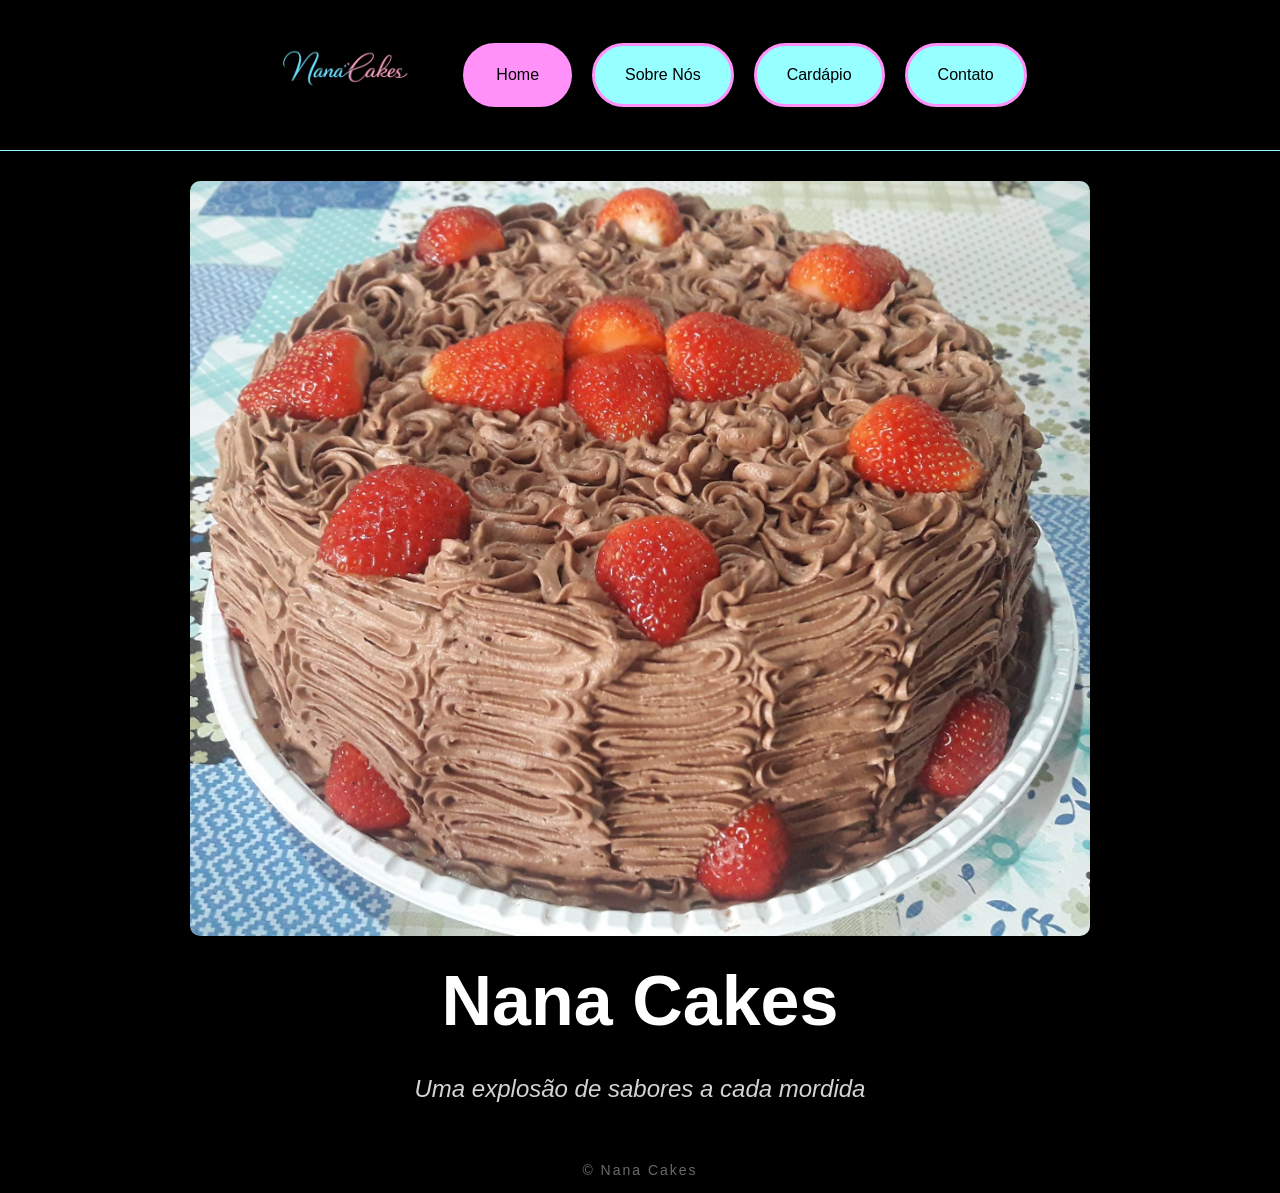
<file: index.html>
<!DOCTYPE html>
<html lang="pt-br">

<head>
    <meta charset="UTF-8">
    <meta name="viewport" content="width=device-width, initial-scale=1.0">

    <link rel="stylesheet" href="style/index.css">
    <link rel="stylesheet" href="style/header.css">
    <link rel="stylesheet" href="style/botao.css">
    <link rel="stylesheet" href="style/footer.css">

    <link rel="shortcut icon" href="images/favicon.ico" type="image/x-icon">

    <title>Home</title>
</head>

<body>

    <header>
        <img class="logo" src="images/logo.png" alt="Logo Nana Cakes">

        <nav>
            <a href="index.html" class="botao ativo">Home</a>
            <a href="pages/sobre_nos.html" class="botao">Sobre Nós</a>
            <a href="pages/cardapio.html" class="botao">Cardápio</a>
            <a href="pages/contato.html" class="botao">Contato</a>
        </nav>
    </header>

    <main class="home">

        <img
            src="images/principal_image.jpg"
            alt="Bolo de chocolate com morango"
            class="principal_image"
        >

        <section class="apresentacao">
            <h1>Nana Cakes</h1>

            <div class="slogan">
                <p>Uma explosão de sabores a cada mordida</p>
            </div>
        </section>

    </main>

    <footer>
        &copy; Nana Cakes
    </footer>

</body>

</html>
</file>
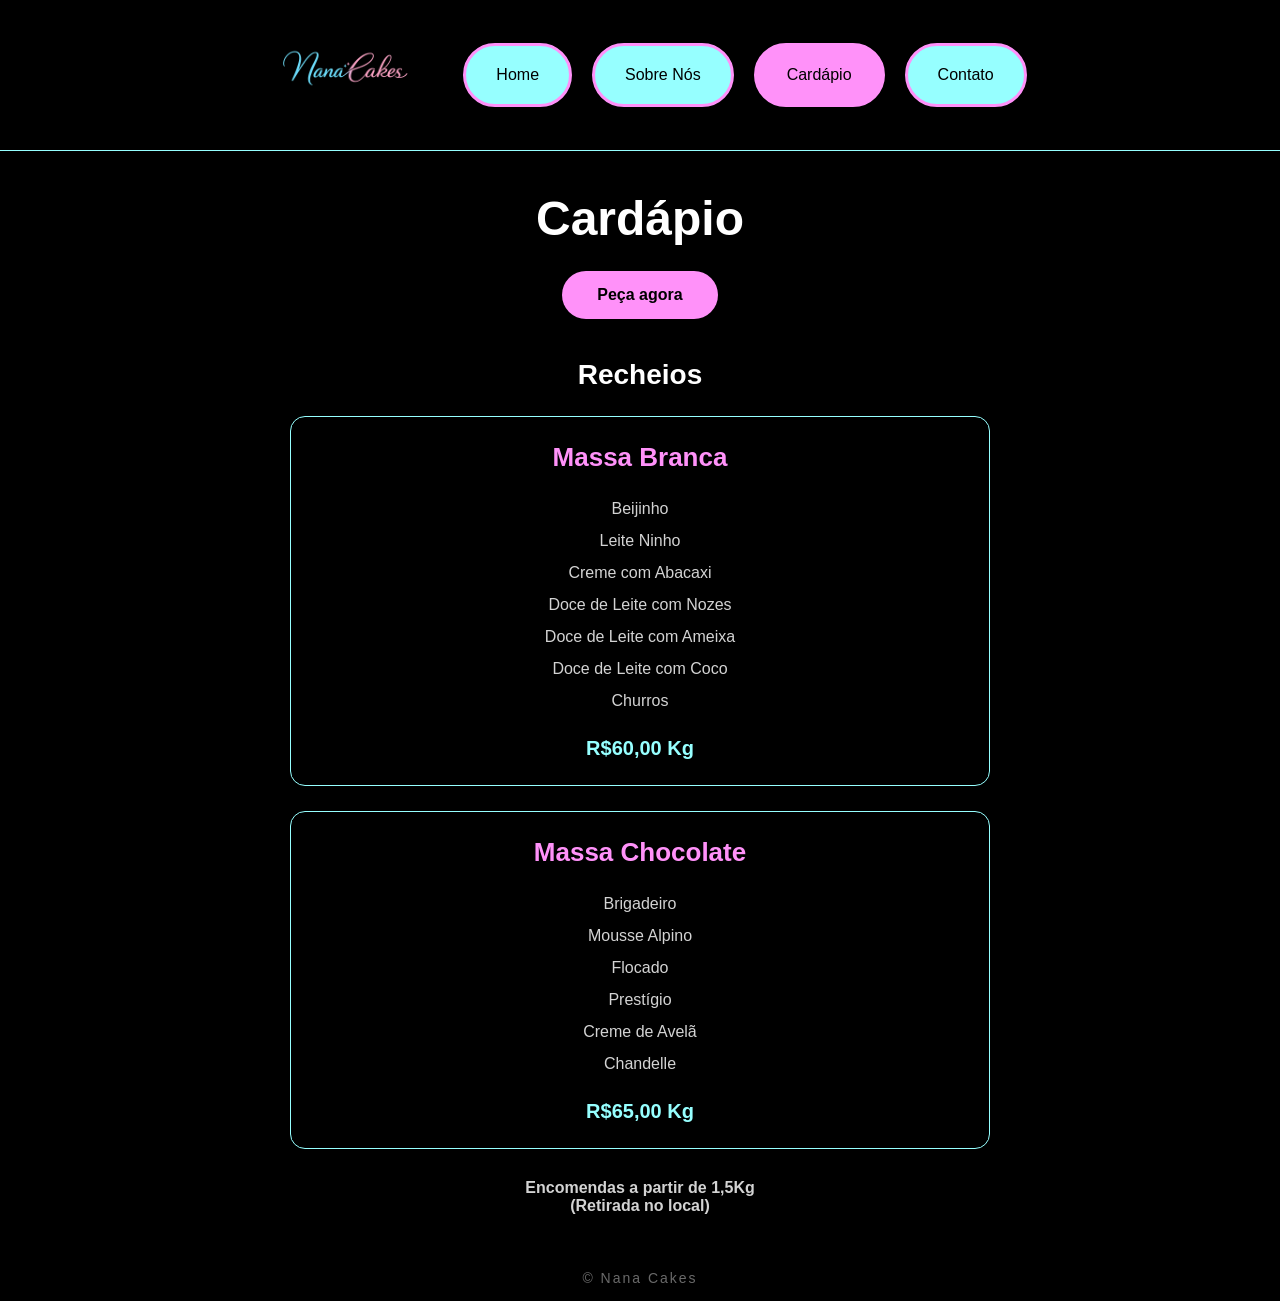
<file: pages/cardapio.html>
<!DOCTYPE html>
<html lang="pt-br">

<head>
    <meta charset="UTF-8">
    <meta name="viewport" content="width=device-width, initial-scale=1.0">

    <link rel="stylesheet" href="../style/cardapio.css">
    <link rel="stylesheet" href="../style/header.css">
    <link rel="stylesheet" href="../style/botao.css">
    <link rel="stylesheet" href="../style/footer.css">

    <link rel="shortcut icon" href="../images/favicon.ico" type="image/x-icon">

    <title>Cardápio</title>
</head>

<body>

    <header>
        <img class="logo" src="../images/logo.png" alt="Logo Nana Cakes">

        <nav>
            <a href="../index.html" class="botao">Home</a>
            <a href="sobre_nos.html" class="botao">Sobre Nós</a>
            <a href="cardapio.html" class="botao ativo">Cardápio</a>
            <a href="contato.html" class="botao">Contato</a>
        </nav>
    </header>

    <main class="cardapio-container">

        <h1 class="titulo">Cardápio</h1>

        <a href="../pages/contato.html" class="btn pedir">
            Peça agora
        </a>

        <section class="recheios">

            <h2 class="subtitulo">Recheios</h2>

            <div class="cardapio-grid">

                <div class="cardapio-box">

                    <h3>Massa Branca</h3>

                    <ul>
                        <li>Beijinho</li>
                        <li>Leite Ninho</li>
                        <li>Creme com Abacaxi</li>
                        <li>Doce de Leite com Nozes</li>
                        <li>Doce de Leite com Ameixa</li>
                        <li>Doce de Leite com Coco</li>
                        <li>Churros</li>
                    </ul>

                    <p class="preco">R$60,00 Kg</p>

                </div>

                <div class="cardapio-box">

                    <h3>Massa Chocolate</h3>

                    <ul>
                        <li>Brigadeiro</li>
                        <li>Mousse Alpino</li>
                        <li>Flocado</li>
                        <li>Prestígio</li>
                        <li>Creme de Avelã</li>
                        <li>Chandelle</li>
                    </ul>

                    <p class="preco">R$65,00 Kg</p>

                </div>

            </div>

        </section>

        <p class="rodape-info">
            Encomendas a partir de 1,5Kg
            <br>(Retirada no local)
        </p>

    </main>

    <footer>
        &copy; Nana Cakes
    </footer>

</body>

</html>
</file>
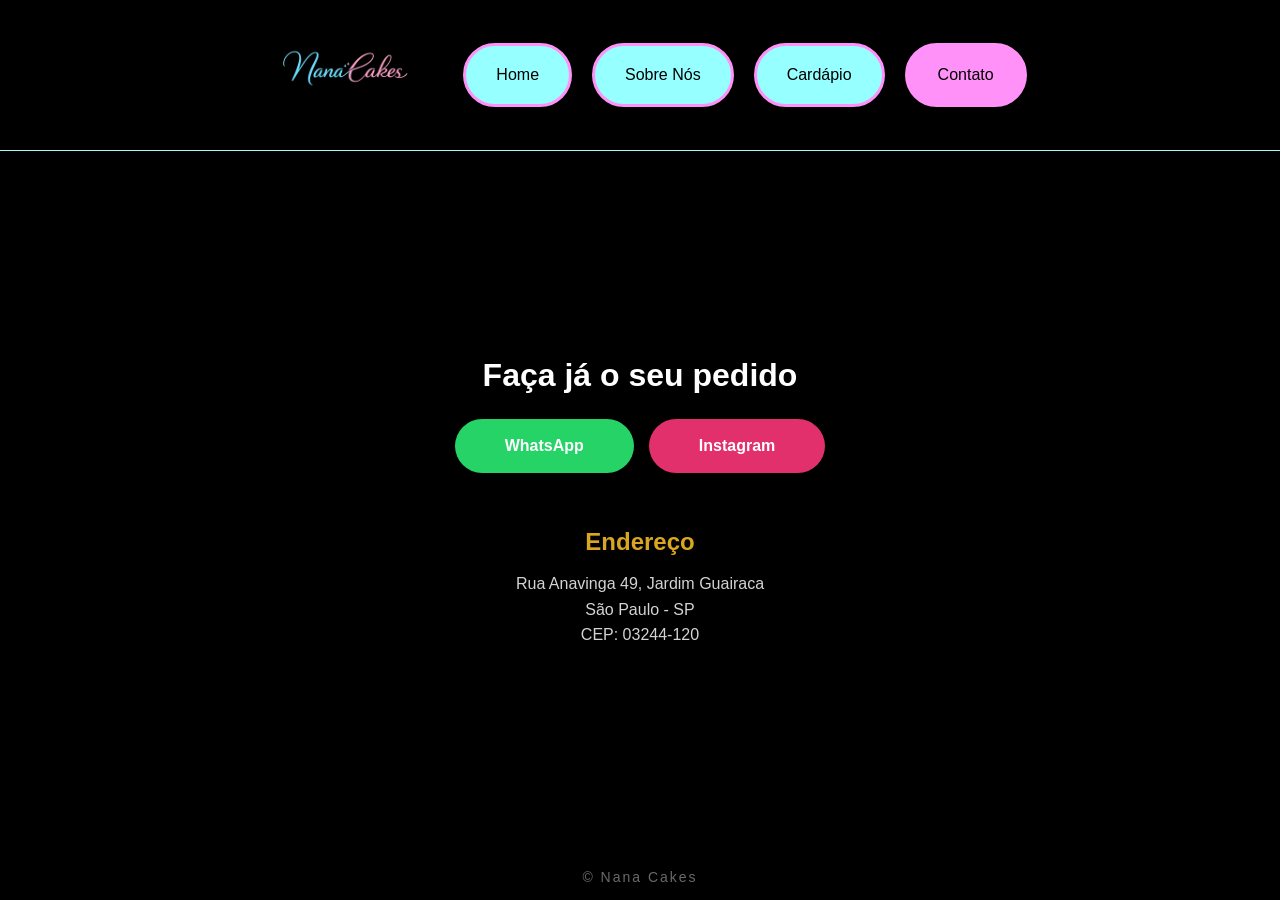
<file: pages/contato.html>
<!DOCTYPE html>
<html lang="pt-br">

<head>
    <meta charset="UTF-8">
    <meta name="viewport" content="width=device-width, initial-scale=1.0">

    <link rel="stylesheet" href="../style/contato.css">
    <link rel="stylesheet" href="../style/header.css">
    <link rel="stylesheet" href="../style/botao.css">
    <link rel="stylesheet" href="../style/footer.css">

    <link rel="shortcut icon" href="../images/favicon.ico" type="image/x-icon">

    <title>Contato</title>
</head>

<body>

    <header>
        <img class="logo" src="../images/logo.png" alt="Logo Nana Cakes">

        <nav>
            <a href="../index.html" class="botao">Home</a>
            <a href="sobre_nos.html" class="botao">Sobre Nós</a>
            <a href="cardapio.html" class="botao">Cardápio</a>
            <a href="contato.html" class="botao ativo">Contato</a>
        </nav>
    </header>

    <main class="contato-container">

        <section class="pedido">

            <h1>Faça já o seu pedido</h1>

            <div class="botoes-contato">

                <a
                    href="https://wa.me/5511991224905"
                    class="btn whatsapp"
                    target="_blank"
                >
                    WhatsApp
                </a>

                <a
                    href="https://www.instagram.com/nanacakess22/"
                    class="btn instagram"
                    target="_blank"
>
                    Instagram
                </a>

            </div>

        </section>

        <section class="endereco">

            <h2>Endereço</h2>

            <p>Rua Anavinga 49, Jardim Guairaca</p>
            <p>São Paulo - SP</p>
            <p>CEP: 03244-120</p>

        </section>

    </main>

    <footer>
        &copy; Nana Cakes
    </footer>

</body>

</html>
</file>
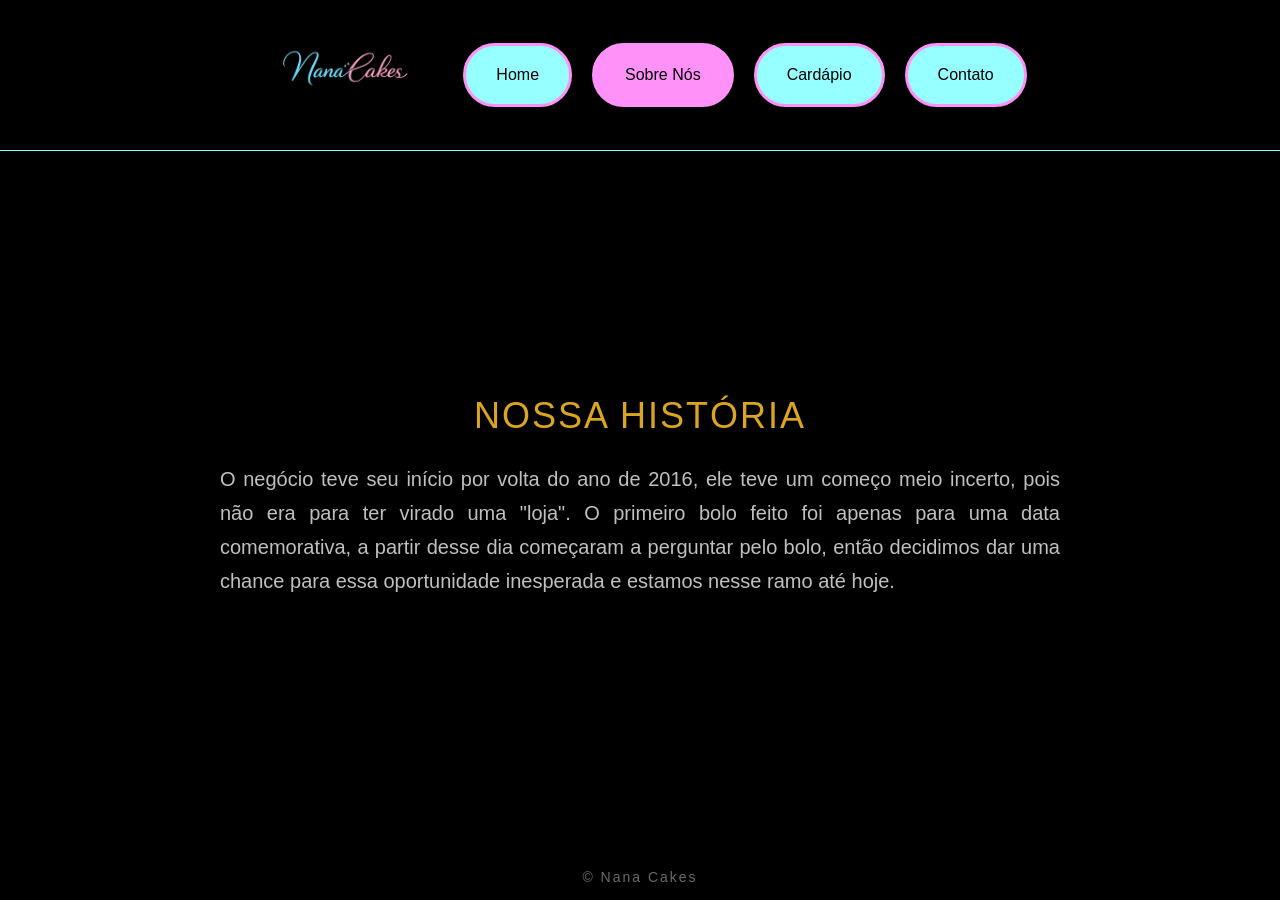
<file: pages/sobre_nos.html>
<!DOCTYPE html>
<html lang="pt-br">

<head>
    <meta charset="UTF-8">
    <meta name="viewport" content="width=device-width, initial-scale=1.0">

    <link rel="stylesheet" href="../style/sobre_nos.css">
    <link rel="stylesheet" href="../style/header.css">
    <link rel="stylesheet" href="../style/botao.css">
    <link rel="stylesheet" href="../style/footer.css">

    <link rel="shortcut icon" href="../images/favicon.ico" type="image/x-icon">

    <title>Sobre Nós</title>
</head>

<body>

    <header>
        <img class="logo" src="../images/logo.png" alt="Logo Nana Cakes">

        <nav>
            <a href="../index.html" class="botao">Home</a>
            <a href="sobre_nos.html" class="botao ativo">Sobre Nós</a>
            <a href="cardapio.html" class="botao">Cardápio</a>
            <a href="contato.html" class="botao">Contato</a>
        </nav>
    </header>

    <main class="conteudo">

        <section class="historia">

            <h1>NOSSA HISTÓRIA</h1>

            <p>
                O negócio teve seu início por volta do ano de 2016, ele teve um começo meio incerto,
                pois não era para ter virado uma "loja". O primeiro bolo feito foi apenas para uma data comemorativa,
                a partir desse dia começaram a perguntar pelo bolo, então decidimos dar
                uma chance para essa oportunidade inesperada e estamos nesse ramo até hoje.
            </p>

        </section>

    </main>

    <footer>
        &copy; Nana Cakes
    </footer>

</body>

</html>
</file>
<file: style/index.css>
* {
    margin: 0;
    padding: 0;
    box-sizing: border-box;
    font-family: 'Helvetica Neue', Arial, sans-serif;
}

body {
    background-color: black;
    color: white;
    min-height: 100vh;
    display: flex;
    flex-direction: column;
}

/* Conteúdo principal da Home */
.home {
    flex: 1;
    display: flex;
    flex-direction: column;
    align-items: center;
    justify-content: center;
    padding: 30px 20px;
    gap: 25px;
}

/* Imagem principal */
.principal_image {
    width: 100%;
    max-width: 900px;
    height: auto;
    display: block;
    border-radius: 10px;
}

/* Nome da loja */
.apresentacao {
    width: 100%;
    text-align: center;
}

.apresentacao h1 {
    font-size: 70px;
    margin-bottom: 20px;
}

/* Slogan */
.slogan {
    padding: 10px 20px;
}

.slogan p {
    font-size: 24px;
    font-style: italic;
    color: lightgray;
    line-height: 1.5;
}

/* Responsividade */
@media (max-width: 768px) {

    .home {
        padding: 25px 15px;
        gap: 15px;
    }

    .apresentacao h1 {
        font-size: 40px;
        margin-bottom: 10px;
    }

    .slogan p {
        font-size: 16px;
    }

}
</file>
<file: style/header.css>
header {
    display: flex;
    align-items: center;
    justify-content: center;
    gap: 30px;
    padding: 15px 8%;
    border-bottom: 1px solid rgb(150, 255, 255);
}

.logo {
    height: 120px;
    width: auto;
    display: block;
}

nav {
    display: flex;
    align-items: center;
    justify-content: center;
    gap: 20px;
}

/* Responsividade */
@media (max-width: 768px) {

    header {
        flex-direction: column;
        gap: 15px;
        padding: 15px 20px;
        text-align: center;
    }

    .logo {
        height: 80px;
    }

    nav {
        flex-wrap: wrap;
        justify-content: center;
        gap: 10px;
    }

}
</file>
<file: style/botao.css>
.botao {
    background-color: rgb(150, 255, 255);
    padding: 20px 30px;
    border-radius: 40px;
    border: 3px solid rgb(255, 145, 249);
    transition: 0.3s;
    text-decoration: none;
    color: black;
    cursor: pointer;
    display: inline-block;
}

.botao:hover {
    background-color: rgb(255, 145, 249);
}

.botao.ativo {
    background-color: rgb(255, 145, 249);
}

/* Responsividade */
@media (max-width: 768px) {

    .botao {
        padding: 12px 18px;
        font-size: 14px;
    }

}
</file>
<file: style/footer.css>
footer {
    margin-top: auto;
    text-align: center;
    padding: 15px;
    background-color: black;
    color: dimgray;
    font-size: 14px;
    letter-spacing: 2px;
}

/* Responsividade */
@media (max-width: 768px) {

    footer {
        font-size: 12px;
        padding: 10px;
        letter-spacing: 1px;
    }

}
</file>
<file: style/cardapio.css>
* {
    margin: 0;
    padding: 0;
    box-sizing: border-box;
    font-family: 'Helvetica Neue', Arial, sans-serif;
}

body {
    background-color: black;
    color: white;
    min-height: 100vh;
    display: flex;
    flex-direction: column;
}

.cardapio-container {
    width: 100%;
    max-width: 900px;
    margin: 0 auto;
    padding: 40px 20px;
    text-align: center;
    flex: 1;
}

.titulo {
    font-size: 48px;
    margin-bottom: 25px;
}

.btn {
    display: inline-block;
    padding: 15px 35px;
    border-radius: 40px;
    text-decoration: none;
    font-weight: bold;
    transition: 0.3s;
}

.pedir {
    background-color: rgb(255, 145, 249);
    color: black;
}

.pedir:hover {
    opacity: 0.8;
}

.recheios {
    width: 100%;
    margin-top: 40px;
}

.subtitulo {
    font-size: 28px;
    margin-bottom: 25px;
}

.cardapio-grid {
    width: 100%;
    max-width: 700px;
    margin: 0 auto;
    display: flex;
    flex-direction: column;
    gap: 25px;
}

.cardapio-box {
    text-align: center;
    padding: 25px;
    border: 1px solid rgb(150, 255, 255);
    border-radius: 15px;
}

.cardapio-box h3 {
    font-size: 26px;
    margin-bottom: 20px;
    color: rgb(255, 145, 249);
}

.cardapio-box ul {
    list-style: none;
    line-height: 2;
    color: lightgray;
}

.preco {
    font-weight: bold;
    color: rgb(150, 255, 255);
    margin-top: 20px;
    font-size: 20px;
}

.rodape-info {
    margin-top: 30px;
    font-weight: bold;
    color: lightgray;
}

@media (max-width: 768px) {

    .cardapio-container {
        padding: 30px 15px;
    }

    .titulo {
        font-size: 36px;
    }

    .subtitulo {
        font-size: 24px;
    }

    .cardapio-box {
        padding: 20px 15px;
    }

    .cardapio-box h3 {
        font-size: 22px;
    }

    .btn {
        padding: 14px 30px;
    }
}
</file>
<file: style/contato.css>
* {
    margin: 0;
    padding: 0;
    box-sizing: border-box;
    font-family: 'Helvetica Neue', Arial, sans-serif;
}

body {
    background-color: black;
    color: white;
    min-height: 100vh;
    display: flex;
    flex-direction: column;
}

/* Conteúdo principal */
.contato-container {
    flex: 1;
    display: flex;
    flex-direction: column;
    justify-content: center;
    align-items: center;
    text-align: center;
    gap: 50px;
    padding: 40px 20px;
}

/* Área do pedido */
.pedido h1 {
    font-size: 32px;
    margin-bottom: 25px;
}

/* Botões de contato */
.botoes-contato {
    display: flex;
    justify-content: center;
    align-items: center;
    gap: 15px;
}

.btn {
    padding: 18px 50px;
    border: none;
    border-radius: 100px;
    color: white;
    font-weight: bold;
    cursor: pointer;
    transition: 0.2s;
    display: inline-block;
    text-align: center;
    text-decoration: none;
}

.btn:hover {
    opacity: 0.8;
}

.btn.ativo {
    outline: 2px solid white;
    transform: scale(1.05);
    box-shadow: 0 0 10px rgba(255, 255, 255, 0.5);
}

/* Cores */
.whatsapp {
    background-color: #25D366;
    color: white;
}

.instagram {
    background-color: #E1306C;
    color: white;
}

/* Endereço */
.endereco {
    text-align: center;
    color: lightgray;
    line-height: 1.6;
}

.endereco h2 {
    color: goldenrod;
    margin-bottom: 10px;
}

/* Responsividade */
@media (max-width: 768px) {

    .contato-container {
        gap: 35px;
        padding: 30px 20px;
    }

    .pedido h1 {
        font-size: 22px;
    }

    .botoes-contato {
        flex-direction: column;
        gap: 15px;
    }

    .btn {
        width: 100%;
        max-width: 350px;
        padding: 14px;
        font-size: 15px;
    }

    .endereco {
        text-align: center;
    }

}
</file>
<file: style/sobre_nos.css>
* {
    margin: 0;
    padding: 0;
    box-sizing: border-box;
    font-family: 'Helvetica Neue', Arial, sans-serif;
}

body {
    background-color: black;
    color: white;
    min-height: 100vh;
    display: flex;
    flex-direction: column;
}

/* Conteúdo principal */
.conteudo {
    width: 100%;
    max-width: 900px;
    margin: 0 auto;
    padding: 40px 30px;
    display: flex;
    flex-direction: column;
    justify-content: center;
    flex: 1;
}

/* História */
.historia {
    text-align: center;
}

.historia h1 {
    font-size: 36px;
    color: goldenrod;
    margin-bottom: 25px;
    font-weight: normal;
    letter-spacing: 2px;
}

.historia p {
    margin-bottom: 12px;
    line-height: 1.7;
    color: silver;
    font-size: 20px;
    text-align: justify;
}

/* Responsividade */
@media (max-width: 768px) {

    .conteudo {
        padding: 30px 20px;
    }

    .historia h1 {
        font-size: 26px;
        margin-bottom: 20px;
    }

    .historia p {
        font-size: 16px;
        text-align: left;
        line-height: 1.6;
    }

}
</file>
